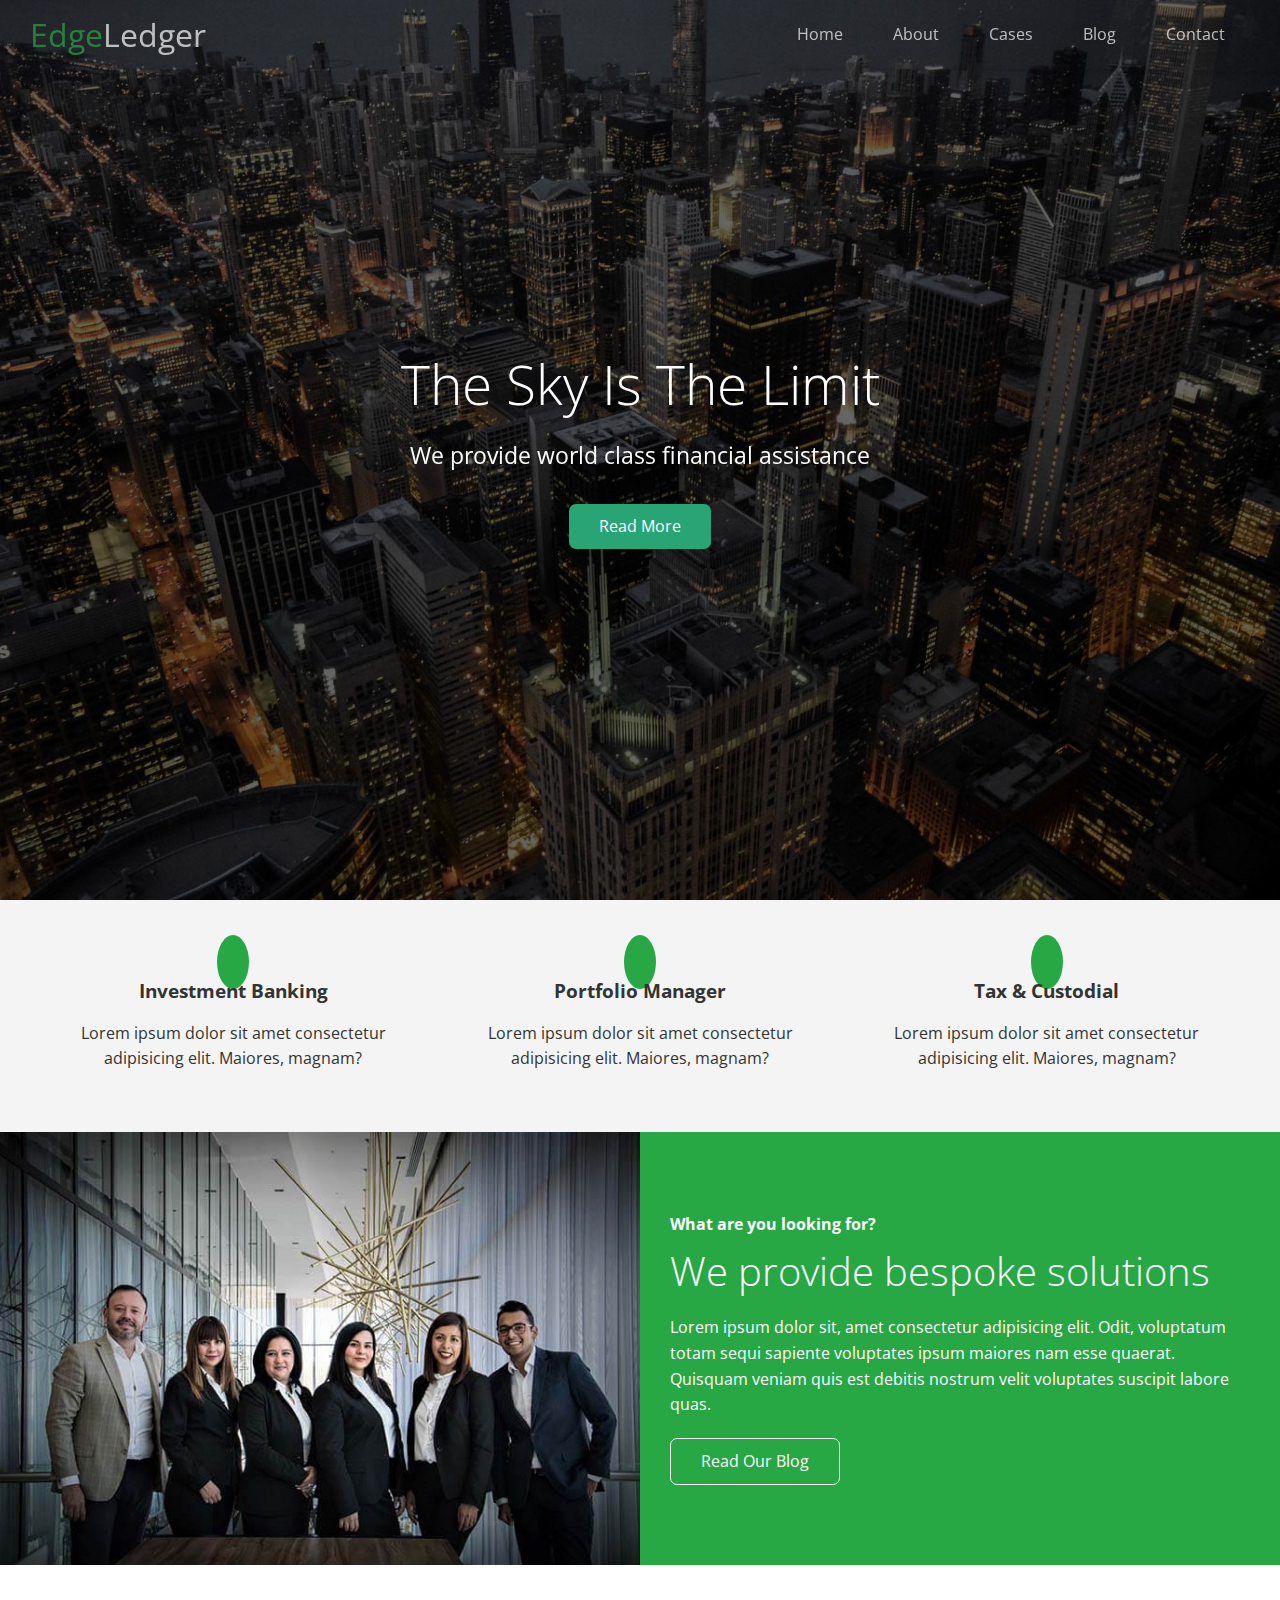
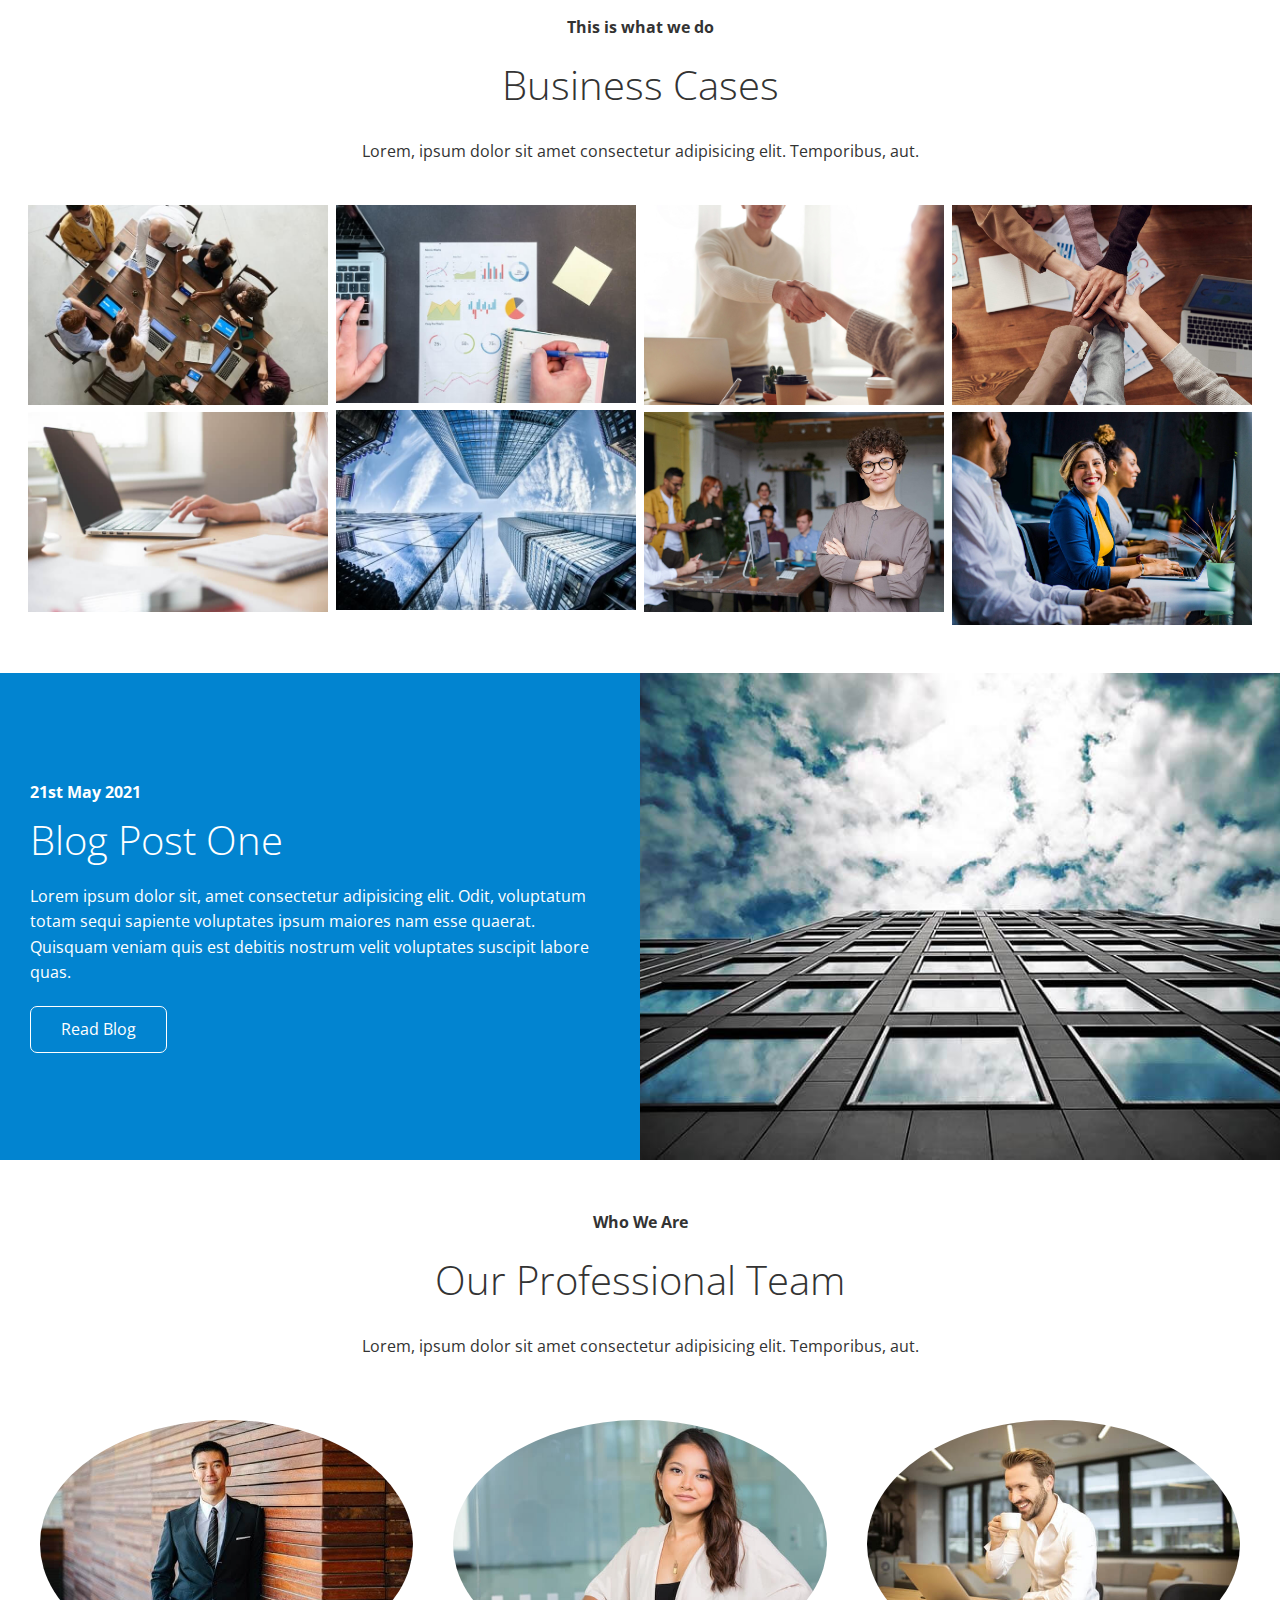
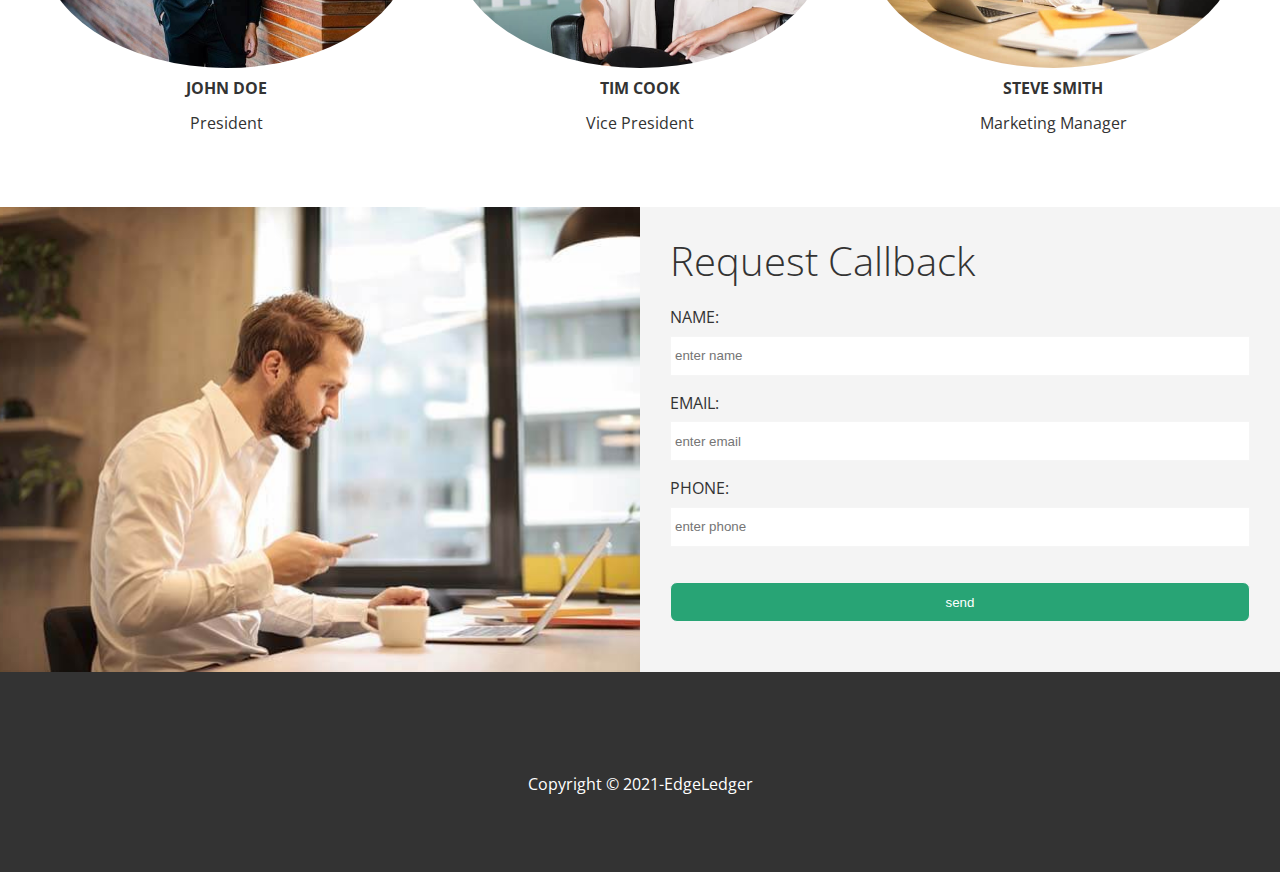
<file: index.html>
<!DOCTYPE html>
<html lang="en">

<head>
    <meta charset="UTF-8">
    <meta http-equiv="X-UA-Compatible" content="IE=edge">
    <meta name="viewport" content="width=device-width, initial-scale=1.0">
    <link rel="stylesheet" href="https://cdnjs.cloudflare.com/ajax/libs/font-awesome/5.15.3/css/all.min.css"
        integrity="sha512-iBBXm8fW90+nuLcSKlbmrPcLa0OT92xO1BIsZ+ywDWZCvqsWgccV3gFoRBv0z+8dLJgyAHIhR35VZc2oM/gI1w=="
        crossorigin="anonymous" referrerpolicy="no-referrer" />
    <link rel="shortcut icon" type="image/x-icon" href="/favicon.ico">

    <link rel="stylesheet" href="../css/style.css">
    <link rel="stylesheet" href="../css/utilities.css">

    <title>WELCOME TO EDGELEDGER</title>
</head>

<body id="home">

    <header class="hero">
        <div id="navbar" class="navbar top">
            <h1 class="logo">
                <span class="text-primary"><i class="fas fa-book-open"></i>Edge</span>Ledger
            </h1>
            <nav>
                <ul>
                    <li><a href="#home">Home</a></li>
                    <li><a href="#about">About</a></li>
                    <li><a href="#Cases">Cases</a></li>
                    <li><a href="#blog">Blog</a></li>
                    <li><a href="#contact">Contact</a></li>
                </ul>
            </nav>
        </div>
        <div class="content">
            <h1>The Sky Is The Limit</h1>
            <p>We provide world class financial assistance</p>
            <a class="btn" href="#about"><i class="fas fa-chevron-right"></i>Read More</a>
        </div>
    </header>
    <main>
        <section id="#about" class="icons bg-light">
            <div class="flex-items">
                <div>
                    <i class="fas fa-university fa-2x"></i>
                    <div>
                        <h3>Investment Banking</h3>
                        <p>Lorem ipsum dolor sit amet consectetur adipisicing elit. Maiores, magnam?</p>
                    </div>
                </div>
                <div>
                    <i class="fas fa-book-reader fa-2x"></i>
                    <div>
                        <h3>Portfolio Manager</h3>
                        <p>Lorem ipsum dolor sit amet consectetur adipisicing elit. Maiores, magnam?</p>
                    </div>
                </div>
                <div>
                    <i class="fas fa-pencil-alt fa-2x"></i>
                    <div>
                        <h3>Tax & Custodial</h3>
                        <p>Lorem ipsum dolor sit amet consectetur adipisicing elit. Maiores, magnam?</p>
                    </div>
                </div>
            </div>
        </section>

        <section class="solutions flex-columns">
            <div class="row">
                <div class="column">
                    <div class="column-1">
                        <img src="../home/people.jpg">
                    </div>
                </div>
                <div class="column">
                    <div class="column-2 bg-primary">
                        <h4>What are you looking for?</h4>
                        <h2>We provide bespoke solutions</h2>
                        <p>Lorem ipsum dolor sit, amet consectetur adipisicing elit. Odit, voluptatum totam sequi
                            sapiente voluptates ipsum maiores nam esse quaerat. Quisquam veniam quis est debitis nostrum
                            velit voluptates suscipit labore quas.</p>
                        <a href="blog.html" class="btn btn-outline">
                            <i class="fas fa-chevron"></i>
                            Read Our Blog
                        </a>
                    </div>
                </div>
            </div>
        </section>
        <section id="cases" class="cases flex-grid section-padding">
            <header id="section-header">
                <h4>This is what we do</h4>
                <h2>Business Cases</h2>
                <p>Lorem, ipsum dolor sit amet consectetur adipisicing elit. Temporibus, aut.</p>
            </header>
            <div class="row">
                <div class="column">
                    <img src="../cases/cases1.jpg">
                    <img src="../cases/cases2.jpg">
                </div>
                <div class="column">
                    <img src="../cases/cases3.jpg">
                    <img src="../cases/cases4.jpg">
                </div>
                <div class="column">
                    <img src="../cases/cases5.jpg">
                    <img src="../cases/cases6.jpg">
                </div>
                <div class="column">
                    <img src="../cases/cases7.jpg">
                    <img src="../cases/cases8.jpg">
                </div>
            </div>
        </section>
        <section id="blog" class="blog flex-columns flex-reverse">
            <div class="row">
                <div class="column">
                    <div class="column-1">
                        <img src="../blog/blog1.jpg">
                    </div>
                </div>
                <div class="column">
                    <div class="column-2 bg-secondary">
                        <h4>21st May 2021</h4>
                        <h2>Blog Post One</h2>
                        <p>Lorem ipsum dolor sit, amet consectetur adipisicing elit. Odit, voluptatum totam sequi
                            sapiente voluptates ipsum maiores nam esse quaerat. Quisquam veniam quis est debitis nostrum
                            velit voluptates suscipit labore quas.</p>
                        <a href="blog.html" class="btn btn-outline">
                            <i class="fas fa-chevron"></i>
                            Read Blog
                        </a>
                    </div>
                </div>
            </div>
        </section>
        <section id="team" class="team section-padding">
            <header id="section-header">
                <h4>Who We Are</h4>
                <h2>Our Professional Team</h2>
                <p>Lorem, ipsum dolor sit amet consectetur adipisicing elit. Temporibus, aut.</p>
            </header>
            <div class="flex-items">
                <div>
                    <img src="../team/person1.jpg" alt="">
                    <h4>JOHN DOE</h4>
                    <p>President</p>
                </div>
                <div>
                    <img src="../team/person2.jpg" alt="">
                    <h4>TIM COOK</h4>
                    <p>Vice President</p>
                </div>
                <div>
                    <img src="../team/person3.jpg" alt="">
                    <h4>STEVE SMITH</h4>
                    <p>Marketing Manager</p>
                </div>
            </div>
        </section>
        <section id="contact" class="contact flex-columns">
            <div class="row">
                <div class="column">
                    <div class="column-1">
                        <img src="../home/contact.jpg">
                    </div>
                </div>
                <div class="column">
                    <div class="column-2 bg-light">
                        <h2>Request Callback</h2>
                        <form action="" class="callback-form">
                            <div class="form-control">
                                <label for="name">NAME:</label>
                                <input type="text" id="name" name="name" placeholder="enter name">
                            </div>
                            <div class="form-control">
                                <label for="email">EMAIL:</label>
                                <input type="email" id="email" name="email" placeholder="enter email">
                            </div>
                            <div class="form-control">
                                <label for="phone">PHONE:</label>
                                <input type="text" id="phone" name="phone" placeholder="enter phone">
                            </div>
                            <input type="submit" id="submit" value="send" class="btn">
                        </form>

                    </div>
                </div>
            </div>
        </section>

    </main>
    <footer class="footer bg-dark">
        <div class="social">
            <a href="#"><i class="fab fa-facebook fa-2x"></i></a>
            <a href="#"><i class="fab fa-twitter fa-2x"></i></a>
            <a href="#"><i class="fab fa-youtube fa-2x"></i></a>
            <a href="#"><i class="fab fa-linkedin fa-2x"></i></a>
        </div>
        <p>Copyright &copy; 2021-EdgeLedger</p>
    </footer>
    <script>
        const navbar = document.getElementById('navbar');
        window.onscroll = function () {
            if (window.pageYOffset > 100) {
                navbar.classList.remove('top');
            }
            else {
                navabr.classList.add('top');
            }
        }
    </script>

</body>

</html>
</file>
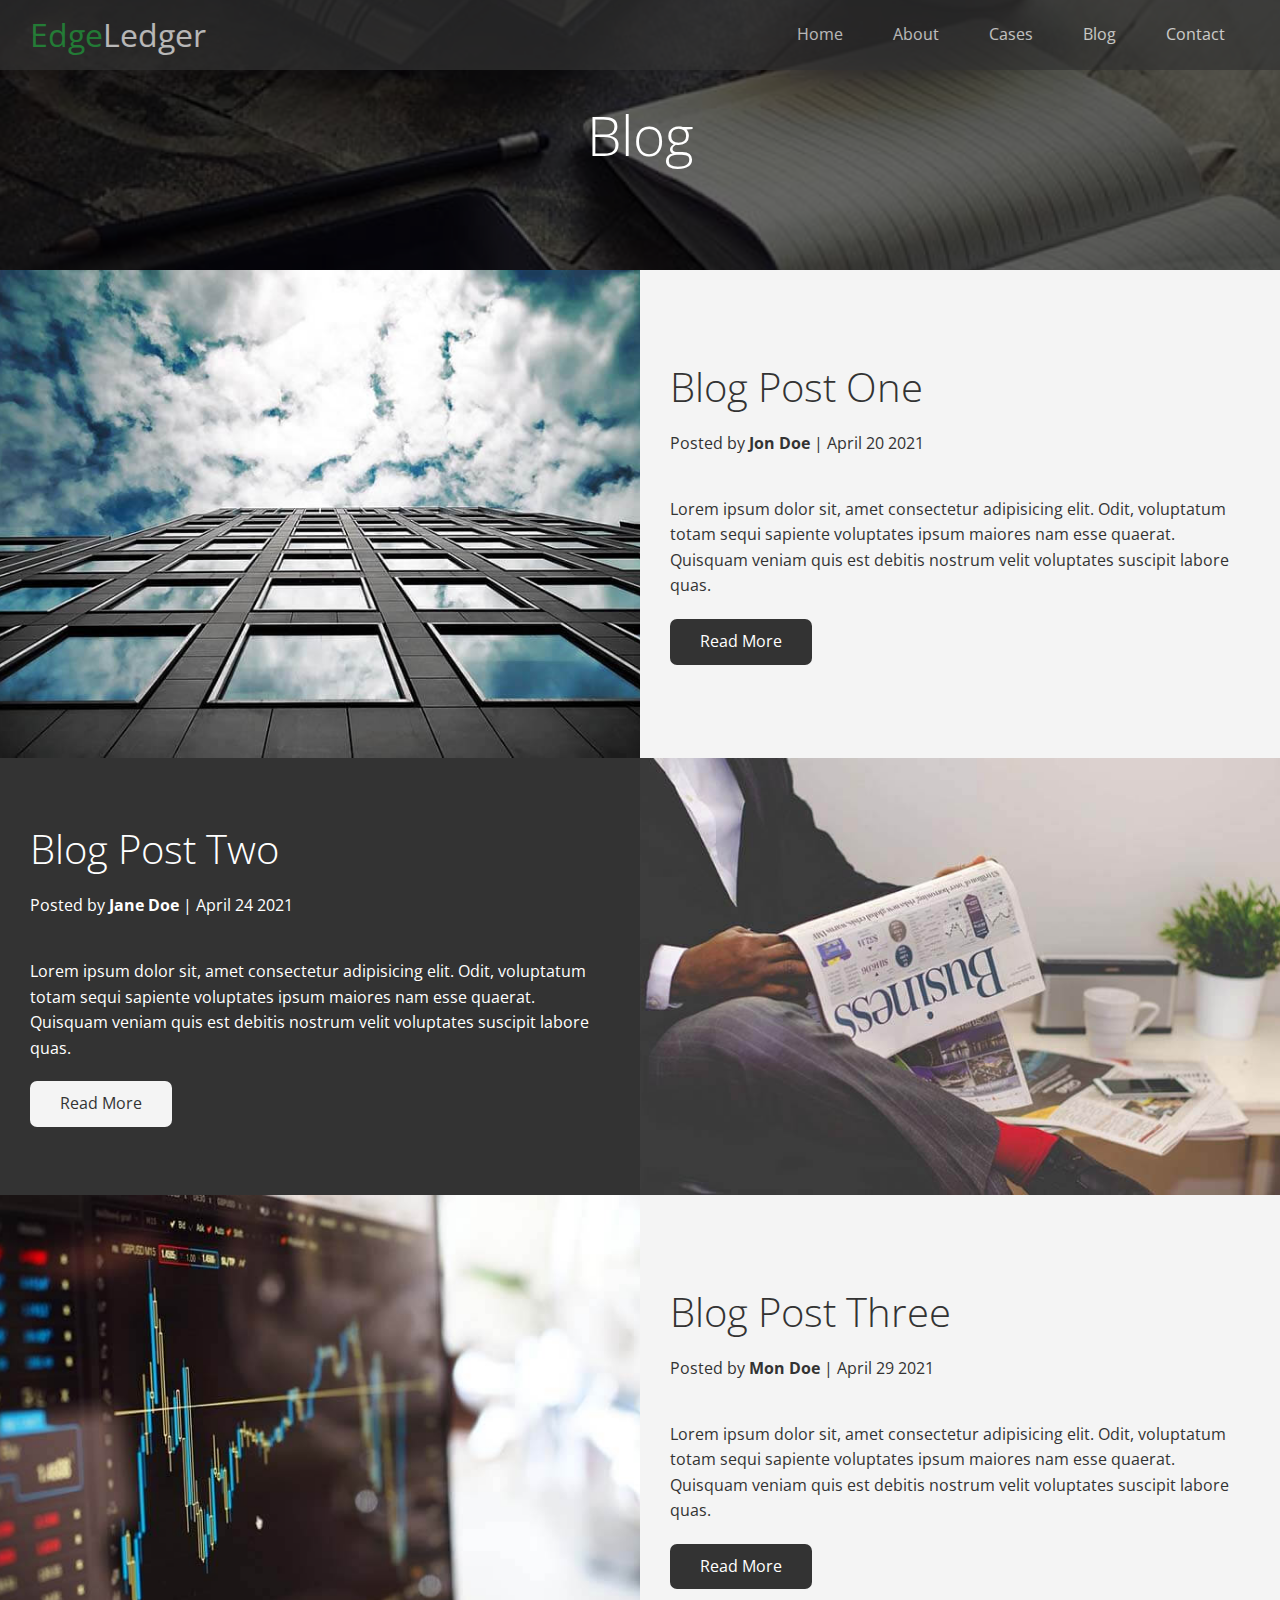
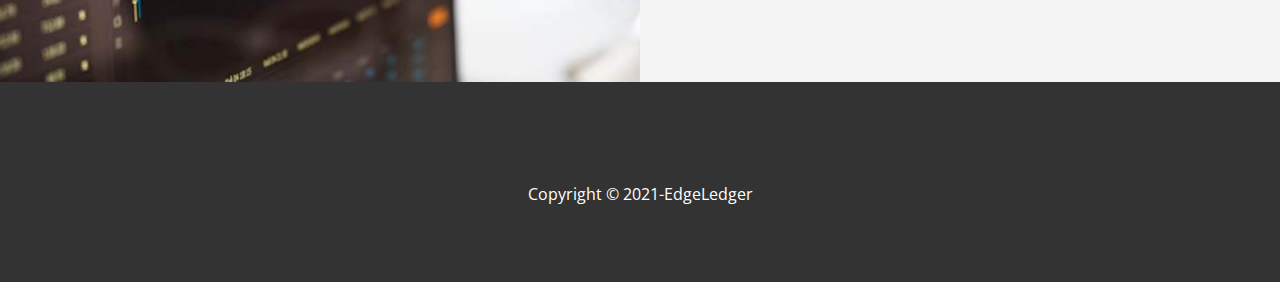
<file: blog.html>
<!DOCTYPE html>
<html lang="en">

<head>
    <meta charset="UTF-8">
    <meta http-equiv="X-UA-Compatible" content="IE=edge">
    <meta name="viewport" content="width=device-width, initial-scale=1.0">
    <link rel="stylesheet" href="https://cdnjs.cloudflare.com/ajax/libs/font-awesome/5.15.3/css/all.min.css"
        integrity="sha512-iBBXm8fW90+nuLcSKlbmrPcLa0OT92xO1BIsZ+ywDWZCvqsWgccV3gFoRBv0z+8dLJgyAHIhR35VZc2oM/gI1w=="
        crossorigin="anonymous" referrerpolicy="no-referrer" />

    <link rel="stylesheet" href="../css/style.css">
    <link rel="stylesheet" href="../css/utilities.css">
    <title> EDGELEDGER | BLOG</title>
</head>

<body id="home">

    <header class="hero blog">
        <div id="navbar" class="navbar">
            <h1 class="logo">
                <span class="text-primary"><i class="fas fa-book-open"></i>Edge</span>Ledger
            </h1>
            <nav>
                <ul>
                    <li><a href="index.html">Home</a></li>
                    <li><a href="index.html#about">About</a></li>
                    <li><a href="index.html#Cases">Cases</a></li>
                    <li><a href="index.html#blog">Blog</a></li>
                    <li><a href="index.html#contact">Contact</a></li>
                </ul>
            </nav>
        </div>
        <div class="content">
            <h1>Blog</h1>
        </div>
    </header>
    <main>
        <article class=" flex-columns">
            <div class="row">
                <div class="column">
                    <div class="column-1">
                        <img src="../blog/blog1.jpg">
                    </div>
                </div>
                <div class="column">
                    <div class="column-2 bg-light">
                        <h2>Blog Post One</h2>
                        <p class="meta">
                            <i class="fas fa-user"></i> Posted by <strong>Jon Doe</strong> | April 20 2021
                        </p>
                        <p>Lorem ipsum dolor sit, amet consectetur adipisicing elit. Odit, voluptatum totam sequi
                            sapiente voluptates ipsum maiores nam esse quaerat. Quisquam veniam quis est debitis nostrum
                            velit voluptates suscipit labore quas.</p>
                        <a href="post.html" class="btn btn-dark">
                            <i class="fas fa-chevron"></i>
                            Read More
                        </a>
                    </div>
                </div>
            </div>
        </article>
        <article class=" flex-columns flex-reverse">
            <div class="row">
                <div class="column">
                    <div class="column-1">
                        <img src="../blog/blog2.jpg">
                    </div>
                </div>
                <div class="column">
                    <div class="column-2 bg-dark">
                        <h2>Blog Post Two</h2>
                        <p class="meta">
                            <i class="fas fa-user"></i> Posted by <strong>Jane Doe</strong> | April 24 2021
                        </p>
                        <p>Lorem ipsum dolor sit, amet consectetur adipisicing elit. Odit, voluptatum totam sequi
                            sapiente voluptates ipsum maiores nam esse quaerat. Quisquam veniam quis est debitis nostrum
                            velit voluptates suscipit labore quas.</p>
                        <a href="post.html" class="btn btn-light">
                            <i class="fas fa-chevron"></i>
                            Read More
                        </a>
                    </div>
                </div>
            </div>
        </article>
        <article class=" flex-columns">
            <div class="row">
                <div class="column">
                    <div class="column-1">
                        <img src="../blog/blog3.jpg">
                    </div>
                </div>
                <div class="column">
                    <div class="column-2 bg-light">
                        <h2>Blog Post Three</h2>
                        <p class="meta">
                            <i class="fas fa-user"></i> Posted by <strong>Mon Doe</strong> | April 29 2021
                        </p>
                        <p>Lorem ipsum dolor sit, amet consectetur adipisicing elit. Odit, voluptatum totam sequi
                            sapiente voluptates ipsum maiores nam esse quaerat. Quisquam veniam quis est debitis nostrum
                            velit voluptates suscipit labore quas.</p>
                        <a href="post.html" class="btn btn-dark">
                            <i class="fas fa-chevron"></i>
                            Read More
                        </a>
                    </div>
                </div>
            </div>
        </article>
    </main>
    <footer class="footer bg-dark">
        <div class="social">
            <a href="#"><i class="fab fa-facebook fa-2x"></i></a>
            <a href="#"><i class="fab fa-twitter fa-2x"></i></a>
            <a href="#"><i class="fab fa-youtube fa-2x"></i></a>
            <a href="#"><i class="fab fa-linkedin fa-2x"></i></a>
        </div>
        <p>Copyright &copy; 2021-EdgeLedger</p>
    </footer>

</body>

</html>
</file>
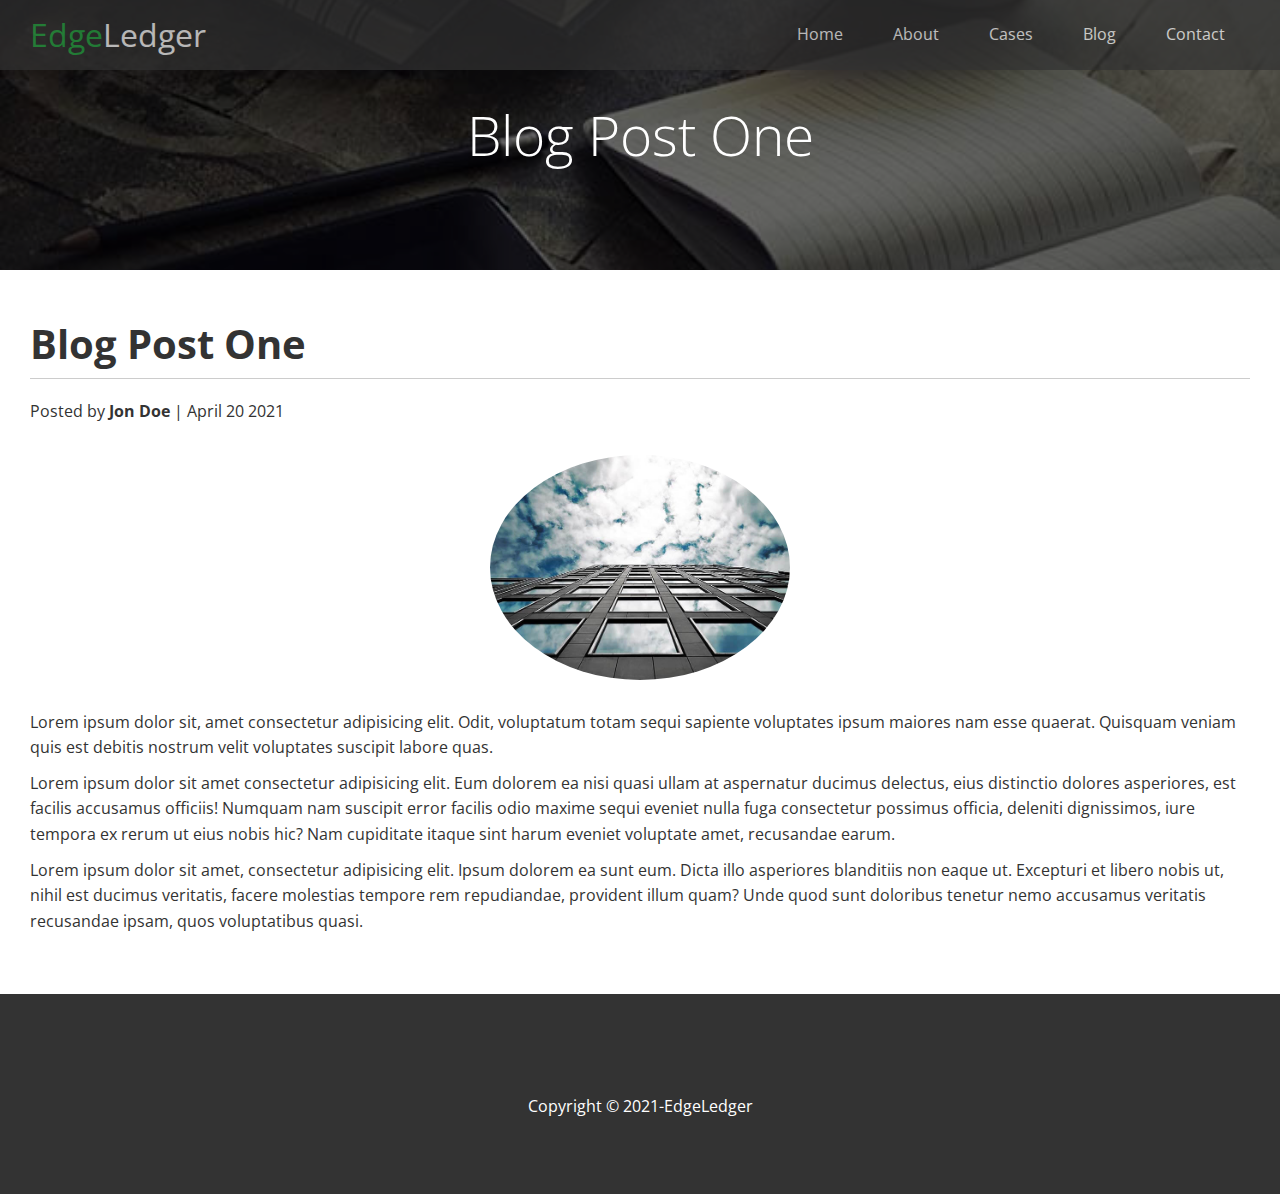
<file: post.html>
<!DOCTYPE html>
<html lang="en">

<head>
    <meta charset="UTF-8">
    <meta http-equiv="X-UA-Compatible" content="IE=edge">
    <meta name="viewport" content="width=device-width, initial-scale=1.0">
    <link rel="stylesheet" href="https://cdnjs.cloudflare.com/ajax/libs/font-awesome/5.15.3/css/all.min.css"
        integrity="sha512-iBBXm8fW90+nuLcSKlbmrPcLa0OT92xO1BIsZ+ywDWZCvqsWgccV3gFoRBv0z+8dLJgyAHIhR35VZc2oM/gI1w=="
        crossorigin="anonymous" referrerpolicy="no-referrer" />

    <link rel="stylesheet" href="../css/style.css">
    <link rel="stylesheet" href="../css/utilities.css">
    <title>BLOG POST ONE</title>
</head>

<body id="home">

    <header class="hero blog">
        <div id="navbar" class="navbar">
            <h1 class="logo">
                <span class="text-primary"><i class="fas fa-book-open"></i>Edge</span>Ledger
            </h1>
            <nav>
                <ul>
                    <li><a href="index.html">Home</a></li>
                    <li><a href="index.html#about">About</a></li>
                    <li><a href="index.html#Cases">Cases</a></li>
                    <li><a href="index.html#blog">Blog</a></li>
                    <li><a href="index.html#contact">Contact</a></li>
                </ul>
            </nav>
        </div>
        <div class="content">
            <h1>Blog Post One</h1>
        </div>
    </header>
    <main>
        <section class="post">
            <h2>Blog Post One</h2>
            <p class="meta">
                <i class="fas fa-user fa-2x"></i> Posted by <strong> Jon Doe</strong> | April 20 2021
            </p>
            <img src="../blog/blog1.jpg" alt="">
            <p>Lorem ipsum dolor sit, amet consectetur adipisicing elit. Odit, voluptatum totam sequi
                sapiente voluptates ipsum maiores nam esse quaerat. Quisquam veniam quis est debitis nostrum
                velit voluptates suscipit labore quas.</p>
            <p>Lorem ipsum dolor sit amet consectetur adipisicing elit. Eum dolorem ea nisi quasi ullam at aspernatur
                ducimus delectus, eius distinctio dolores asperiores, est facilis accusamus officiis! Numquam nam
                suscipit error facilis odio maxime sequi eveniet nulla fuga consectetur possimus officia, deleniti
                dignissimos, iure tempora ex rerum ut eius nobis hic? Nam cupiditate itaque sint harum eveniet voluptate
                amet, recusandae earum.</p>
            <p>
                Lorem ipsum dolor sit amet, consectetur adipisicing elit. Ipsum dolorem ea sunt eum. Dicta illo
                asperiores blanditiis non eaque ut. Excepturi et libero nobis ut, nihil est ducimus veritatis, facere
                molestias tempore rem repudiandae, provident illum quam? Unde quod sunt doloribus tenetur nemo accusamus
                veritatis recusandae ipsam, quos voluptatibus quasi.
            </p>
        </section>

    </main>
    <footer class="footer bg-dark">
        <div class="social">
            <a href="#"><i class="fab fa-facebook fa-2x"></i></a>
            <a href="#"><i class="fab fa-twitter fa-2x"></i></a>
            <a href="#"><i class="fab fa-youtube fa-2x"></i></a>
            <a href="#"><i class="fab fa-linkedin fa-2x"></i></a>
        </div>
        <p>Copyright &copy; 2021-EdgeLedger</p>
    </footer>

</body>

</html>
</file>
<file: css/style.css>
@import url('https://fonts.googleapis.com/css2?family=Open+Sans:wght@300;400&display=swap');

* {
    box-sizing:border-box;
    padding:0;
    margin:0;
}

body {
    font-family:'Open Sans',sans-serif;
    background:#fff;
    color:#333;
    line-height:1.6;
}

ul {
    list-style:none;
}

a {
    color:#333;
    text-decoration:none;
}

h1,h2 {
    font-weight:30;
    line-height:1.2;
}
 
p{
    margin:10px 0 ; 
}

img {
    width:100%;
}

.navbar {
    display:flex;
    align-items:center;
    justify-content:space-between;
    background-color:#333;
    color:#fff;
    opacity:0.7;
    width:100%;
    height:70px;
    position:fixed;
    top:0px;
    padding: 0 30px;
}

.navbar.top {
    background:transparent;
}

.navbar a {
    color:#fff;
    padding:10px 20px;
    margin:0 5px;
}

.navbar a:hover {
    border-bottom:#28a475 2px solid;
}

.navbar ul {
    display:flex;
}

.navbar .logo {
    font-weight:400;
}

.hero {
    background: url('../home/showcase.jpg') no-repeat center center/cover;
    height:100vh;
    position:relative;
    color:#fff;
}

.hero .content {
    display:flex;
    flex-direction:column;
    align-items:center;
    justify-content:center;
    text-align:center;
    height:100%;
    padding: 0 20px;
} 

.hero.blog {
    background: url('../home/blog.jpg') no-repeat center center/cover;
    height:30vh;
}

.hero .content h1 {
    font-size:55px;
} 

.hero .content p {
    font-size:23px;
    max-width:600px;
    margin:20px 0 30px;
}


.hero::before {
    content:'';
    position:absolute;
    top:0;
    left:0;
    width:100%;
    height:100%;
    background: rgba(0,0,0,0.6);
}

.hero * {
    z-index:10;
}

.icons {
    padding:30px;
}

.icons h3 {
    font-weight:bold;
    margin-bottom:15px;
}

.icons i {
    background-color:#28a745;
    color:#fff;
    padding:1rem;
    border-radius:50%;
    margin-bottom:15px;
}

#section-header {
    padding:30px;
    display:flex;
    flex-direction:column;
    align-items:center;
    justify-content:center;
    text-align:center;
}

#section-header h2 {
    font-size:40px;
    margin:20px 0 ; 
}

.section-padding {
    padding: 20px 20px 40px;
}

.team img {
    border-radius:50%;
}

.callback-form {
    width:100%;
    padding:20px 0 ;
}

.callback-form label {
    display:block;
    margin-bottom:5px;
}

.callback-form .form-control {
    margin-bottom:15px;
}
.callback-form input {
    width:100%;
    padding:4px;
    height:40px;
    border:#f5f5f5 1px solid ;
}
.callback-form input:focus {
    outline-color:#28a475;
}
.callback-form .btn {
padding:12px 0 ;
margin-top:20px;
}

.post {
    padding:50px 30px;
}

.post h2 {
    font-size:40px;
    margin-bottom:20px;
    padding-bottom:10px;
    border-bottom:#ccc solid 1px;
    font-weight:bold;
}

.post .meta {
    margin-bottom:30px;
}

.post img {
    width:300px;
    border-radius:60%;
    display:block;
    margin: 0 auto 30px;
}

.footer {
    display:flex;
    flex-direction:column;
    align-items:center;
    justify-content:center;
    text-align:center;
    height:200px;
}

.footer a {
    color:#fff;
}

.footer a:hover {
    color:#28a745;
}

.footer .social > * {
    margin-right: 30px;
}

@media(max-width:768px) {
    .navbar {
        flex-direction:column;
        height:120px;
        padding:20px;

    }

    .navbar a {
        padding:10px 10px;
        margin: 0 3px;
    }

    .flex-items {
        flex-direction:column;
    }

    .flex-column .column  {
        flex:100%;
        max-width:100%;
    }
    .flex-grid .column {
        flex:100%;
        max-width:100%;
    }
    .team img {
        width:80%;
    }
}
</file>
<file: css/utilities.css>
.text-primary {
    color:#28a745;
}
.text-secondary {
    color:#0284d0;
}

.btn  {
    cursor:pointer;
    display:inline-block;
    padding:10px 30px;
    color:#fff;
    background-color:#28a475;
    border:none;
    border-radius:7px;
}

.btn:hover {
    opacity:0.7;
}

.btn-primary , .bg-primary{
    background:#28a745;
    color:#fff;
}

.btn-secondary , .bg-secondary {
    background:#0284d0;
    color:#fff;
}

.btn-dark, .bg-dark {
    background:#333;
    color:#fff;

}

.btn-light, .bg-light {
    background:#f4f4f4;
    color:#333;
}

.btn-outline {
    background:transparent;
    border:1px solid #fff;
}

.flex-items {
    display:flex;
    text-align:center;
    justify-content:center;
    height:100%;
}

.flex-items > div {
    padding:20px;
}

.flex-columns.flex-reverse .row {
    flex-direction:row-reverse;
}

.flex-columns .row {
    display:flex;
    flex-direction:row;
    flex-basis:100%;
    flex:1;
}

.flex-columns .column {
    display: flex;
    flex-direction:column;
    flex-basis:100%;
    flex: 1;
}

.flex-columns .column .column-1,
.flex-columns .column .column-2 {
    height:100%;
}

.flex-columns img {
    width:100%;
    height:100%;
    object-fit:cover;
}

.flex-columns .column-2 {
    display:flex;
    flex-direction:column;
    align-items:flex-start;
    justify-content:center;
    padding:30px;
}

.flex-columns h4 {
    margin-bottom:10px;
}

.flex-columns  h2 {
    font-size:40px;
    font-weight:100;
}


.flex-columns p {
    margin:20px 0 ;
}

.cases img:hover {
    opacity:0.7;
}

.flex-grid .row {
    display:flex;
    flex-wrap:wrap;
    padding: 0 4px;
}

.flex-grid .column {
    flex:25%;
    max-width:25%;
    padding:0 4px;

}
</file>
